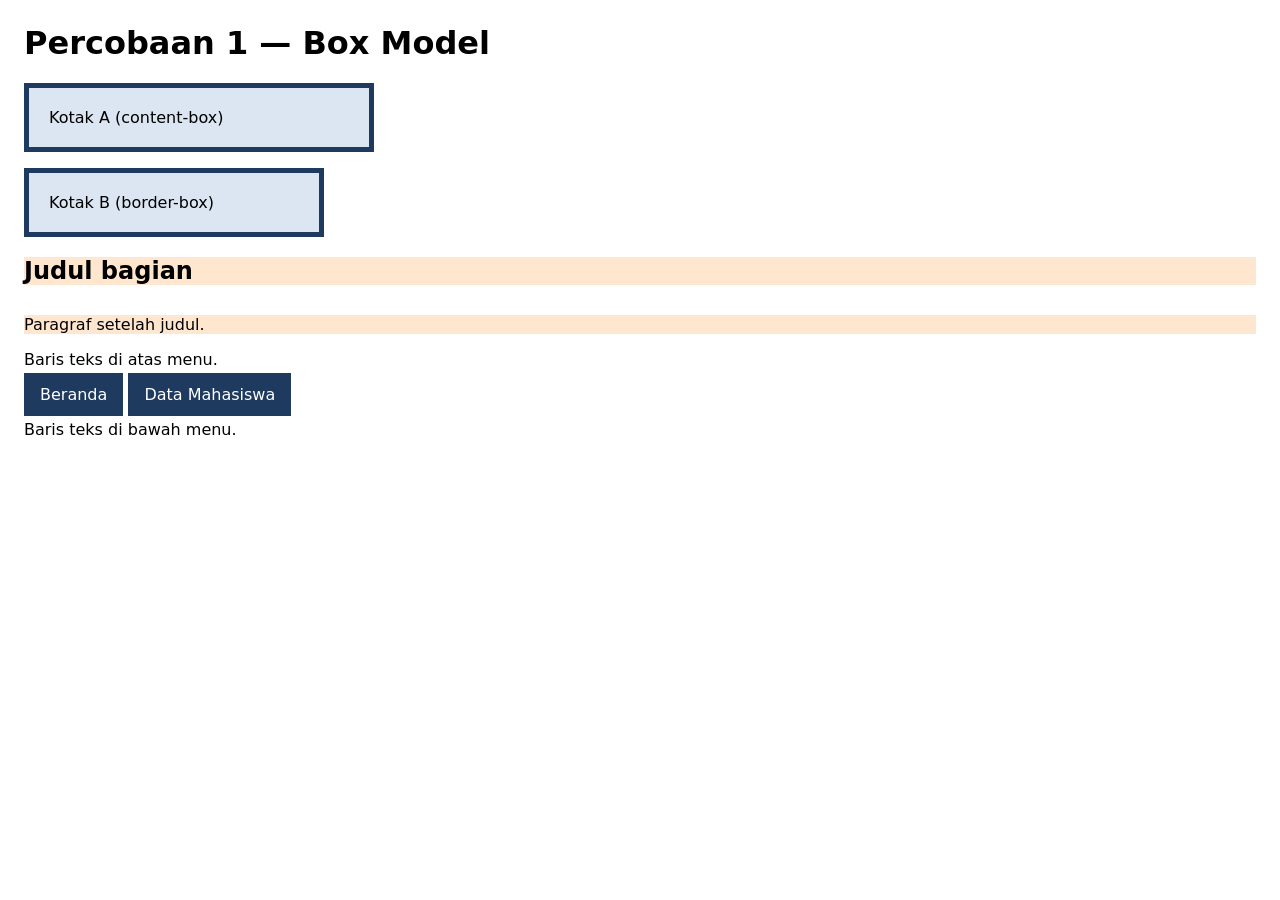
<file: praktikum-05/p1-boxmodel/index.html>
<!DOCTYPE html>
<html lang="id">

<head>
    <meta charset="UTF-8">
    <meta name="viewport" content="width=device-width, initial-scale=1.0">
    <title>P1 — Box Model</title>
    <style>
        body {
            font-family: system-ui, sans-serif;
            margin: 24px;
        }

        /* --- A. box-sizing --- */
        .kotak {
            width: 300px;
            padding: 20px;
            border: 5px solid #1e3a5f;
            background: #dce6f2;
            margin-bottom: 16px;
        }

        .kotak-a {
            box-sizing: content-box;
        }

        .kotak-b {
            box-sizing: border-box;
        }

        /* --- B. margin collapsing --- */
        .judul {
            margin-bottom: 30px;
            background: #ffe7cf;
        }

        .paragraf {
            margin-top: 20px;
            background: #ffe7cf;
        }

        /* --- C. inline vs inline-block --- */
        .menu a {
            padding: 12px 16px;
            background: #1e3a5f;
            color: #fff;
            text-decoration: none;
        }
    </style>
</head>

<body>
    <h1>Percobaan 1 — Box Model</h1>
    <div class="kotak kotak-a">Kotak A (content-box)</div>
    <div class="kotak kotak-b">Kotak B (border-box)</div>
    <section class="uji-collapse">
        <h2 class="judul">Judul bagian</h2>
        <p class="paragraf">Paragraf setelah judul.</p>
    </section>
    <p>Baris teks di atas menu.</p>
    <nav class="menu">
        <a href="#">Beranda</a>
        <a href="#">Data Mahasiswa</a>
    </nav>
    <p>Baris teks di bawah menu.</p>
</body>

</html>
</file>
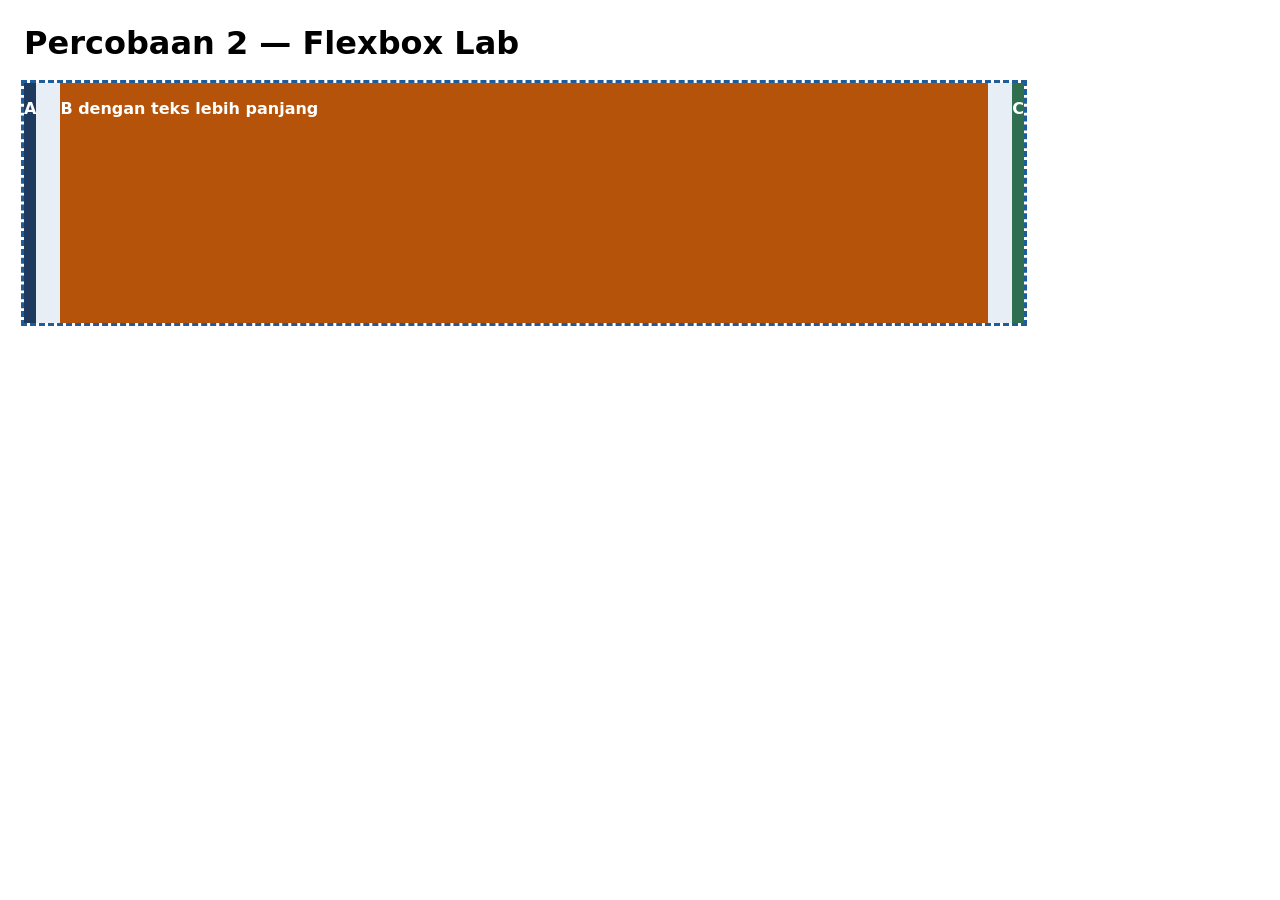
<file: praktikum-05/p2-flexlab/index.html>
<!DOCTYPE html>
<html lang="id">

<head>
    <meta charset="UTF-8">
    <meta name="viewport" content="width=device-width, initial-scale=1.0">
    <title>P2 — Flexbox Lab</title>
    <style>
        * {
            box-sizing: border-box;
        }

        body {
            font-family: system-ui, sans-serif;
            margin: 24px;
        }

        .lab {
            width: 1000px;
            height: 240px;
            /* tinggi tetap agar align-items terlihat */
            outline: 3px dashed #1f5c99;
            /* outline tidak memakan ruang */
            background: #e8eef5;
            /* EKSPERIMEN DIMULAI DI SINI */
            display: flex;
            justify-content: space-evenly;
            flex-wrap: wrap;
            gap: 24px;
        }

        .item {
            padding: 16px 0;
            color: #fff;
            font-weight: 600;
        }

        .a {
            background: #1e3a5f;
        }

        .b {
            background: #b45309;
            flex-grow: 1;
        }

        .c {
            background: #2f6f4f;
            margin-left: auto;
        }
    </style>
</head>

<body>
    <h1>Percobaan 2 — Flexbox Lab</h1>
    <div class="lab">
        <div class="item a">A</div>
        <div class="item b">B dengan teks lebih panjang</div>
        <div class="item c">C</div>
    </div>
</body>

</html
</file>
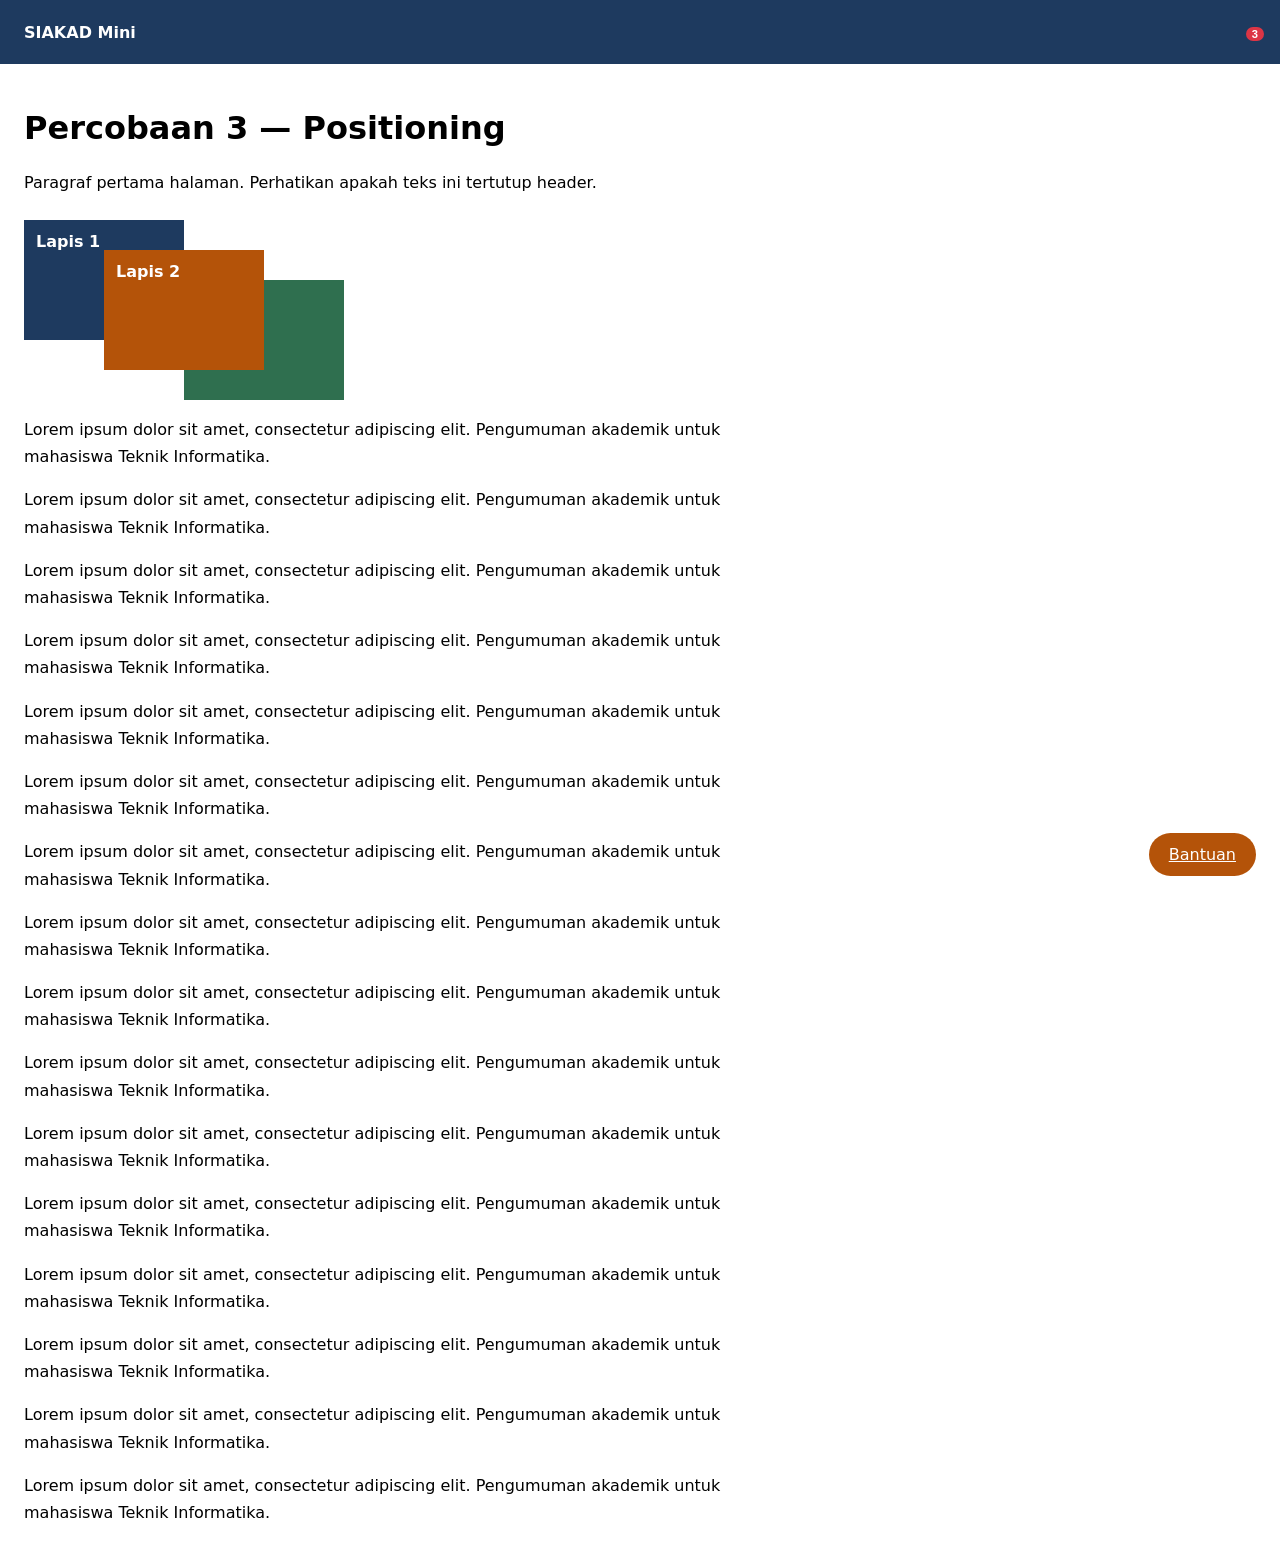
<file: praktikum-05/p3-positioning/index.html>
<!DOCTYPE html>
<html lang="id">

<head>
    <meta charset="UTF-8">
    <meta name="viewport" content="width=device-width, initial-scale=1.0">
    <title>P3 — Positioning</title>
    <style>
        * {
            box-sizing: border-box;
        }

        body {
            margin: 0;
            font-family: system-ui, sans-serif;
        }

        .header {
            position: sticky;
            /* eksperimen 1: ganti ke fixed */
            top: 0;
            z-index: 100;
            height: 64px;
            padding: 0 24px;
            display: flex;
            justify-content: space-between;
            align-items: center;
            background: #1e3a5f;
            color: #fff;
        }

        .notif {
            position: relative;
            /* eksperimen 2: hapus baris ini */
            font-size: 1.5rem;
            background: none;
            border: 0;
        }

        .badge {
            position: absolute;
            top: -4px;
            right: -8px;
            padding: 1px 6px;
            font-size: 0.7rem;
            font-weight: 700;
            color: #fff;
            background: #dc3545;
            border-radius: 999px;
        }

        .isi {
            padding: 24px;
        }

        .isi p {
            max-width: 70ch;
            line-height: 1.7;
        }

        .tumpuk {
            position: relative;
            height: 180px;
            margin-top: 24px;
        }

        .lapis {
            position: absolute;
            width: 160px;
            height: 120px;
            padding: 12px;
            color: #fff;
            font-weight: 600;
        }

        .lapis-1 {
            z-index: 3;
            left: 0;
            top: 0;
            background: #1e3a5f;
        }

        .lapis-2 {
            z-index: 5;
            left: 80px;
            top: 30px;
            background: #b45309;
        }

        .lapis-3 {
            left: 160px;
            top: 60px;
            background: #2f6f4f;
        }

        .chat {
            position: fixed;
            right: 24px;
            bottom: 24px;
            padding: 12px 20px;
            border-radius: 999px;
            background: #b45309;
            color: #fff;
        }
    </style>
</head>

<body>
    <header class="header">
        <strong>SIAKAD Mini</strong>
        <button class="notif" aria-label="Notifikasi, 3 belum dibaca">
            <span class="badge">3</span>
        </button>
    </header>
    <main class="isi">
        <h1>Percobaan 3 — Positioning</h1>
        <p>Paragraf pertama halaman. Perhatikan apakah teks ini tertutup header.</p>
        <div class="tumpuk">
            <div class="lapis lapis-1">Lapis 1</div>
            <div class="lapis lapis-2">Lapis 2</div>
            <div class="lapis lapis-3">Lapis 3</div>
        </div>
        <!-- salin paragraf di bawah ini 15 kali agar halaman bisa digulir -->
        <p>Lorem ipsum dolor sit amet, consectetur adipiscing elit. Pengumuman akademik
            untuk mahasiswa Teknik Informatika.</p>
        <p>Lorem ipsum dolor sit amet, consectetur adipiscing elit. Pengumuman akademik
            untuk mahasiswa Teknik Informatika.</p>
        <p>Lorem ipsum dolor sit amet, consectetur adipiscing elit. Pengumuman akademik
            untuk mahasiswa Teknik Informatika.</p>
        <p>Lorem ipsum dolor sit amet, consectetur adipiscing elit. Pengumuman akademik
            untuk mahasiswa Teknik Informatika.</p>
        <p>Lorem ipsum dolor sit amet, consectetur adipiscing elit. Pengumuman akademik
            untuk mahasiswa Teknik Informatika.</p>
        <p>Lorem ipsum dolor sit amet, consectetur adipiscing elit. Pengumuman akademik
            untuk mahasiswa Teknik Informatika.</p>
        <p>Lorem ipsum dolor sit amet, consectetur adipiscing elit. Pengumuman akademik
            untuk mahasiswa Teknik Informatika.</p>
        <p>Lorem ipsum dolor sit amet, consectetur adipiscing elit. Pengumuman akademik
            untuk mahasiswa Teknik Informatika.</p>
        <p>Lorem ipsum dolor sit amet, consectetur adipiscing elit. Pengumuman akademik
            untuk mahasiswa Teknik Informatika.</p>
        <p>Lorem ipsum dolor sit amet, consectetur adipiscing elit. Pengumuman akademik
            untuk mahasiswa Teknik Informatika.</p>
        <p>Lorem ipsum dolor sit amet, consectetur adipiscing elit. Pengumuman akademik
            untuk mahasiswa Teknik Informatika.</p>
        <p>Lorem ipsum dolor sit amet, consectetur adipiscing elit. Pengumuman akademik
            untuk mahasiswa Teknik Informatika.</p>
        <p>Lorem ipsum dolor sit amet, consectetur adipiscing elit. Pengumuman akademik
            untuk mahasiswa Teknik Informatika.</p>
        <p>Lorem ipsum dolor sit amet, consectetur adipiscing elit. Pengumuman akademik
            untuk mahasiswa Teknik Informatika.</p>
        <p>Lorem ipsum dolor sit amet, consectetur adipiscing elit. Pengumuman akademik
            untuk mahasiswa Teknik Informatika.</p>
        <p>Lorem ipsum dolor sit amet, consectetur adipiscing elit. Pengumuman akademik
            untuk mahasiswa Teknik Informatika.</p>
        
    </main>
    <a href="#" class="chat">Bantuan</a>
</body>

</html>
</file>
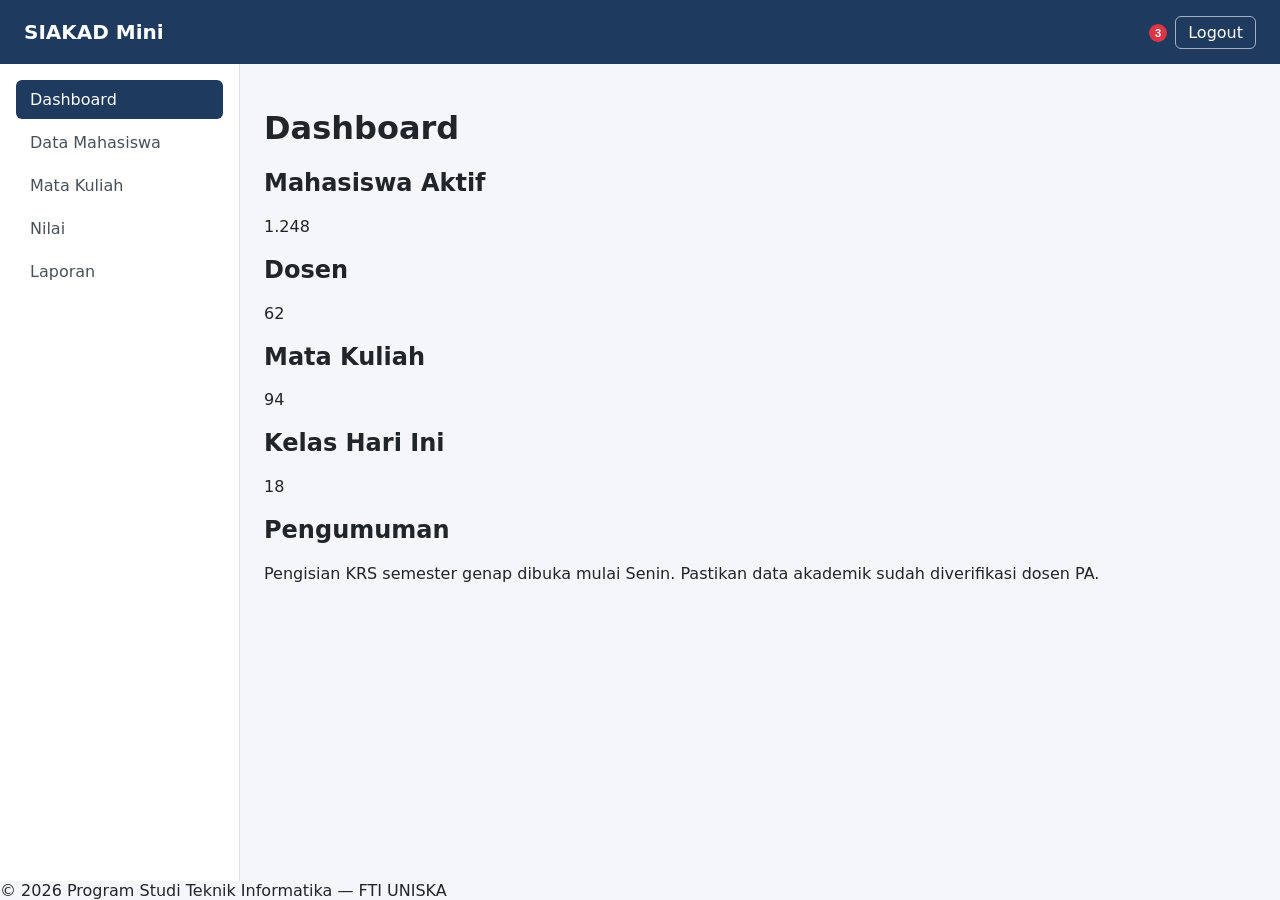
<file: praktikum-05/p4-dashboard/index.html>
<!DOCTYPE html>
<html lang="id">

<head>
    <meta charset="UTF-8">
    <meta name="viewport" content="width=device-width, initial-scale=1.0">
    <title>SIAKAD Mini — Dashboard</title>
    <link rel="stylesheet" href="css/style.css">
</head>

<body>
    <header class="navbar">
        <div class="brand">SIAKAD Mini</div>
        <nav class="nav-kanan">
            <button class="notif" aria-label="Notifikasi, 3 belum dibaca">
                <span class="badge">3</span>
            </button>
            <a href="#" class="logout">Logout</a>
        </nav>
    </header>
    <div class="wrapper">
        <aside class="sidebar">
            <nav class="menu" aria-label="Menu utama">
                <a href="#" class="aktif">Dashboard</a>
                <a href="#">Data Mahasiswa</a>
                <a href="#">Mata Kuliah</a>
                <a href="#">Nilai</a>
                <a href="#">Laporan</a>
            </nav>
        </aside>
        <main class="konten">
            <h1>Dashboard</h1>
            <section class="statistik">
                <article class="kartu">
                    <h2>Mahasiswa Aktif</h2>
                    <p class="angka">1.248</p>
                </article>
                <article class="kartu">
                    <h2>Dosen</h2>
                    <p class="angka">62</p>
                </article>
                <article class="kartu">
                    <h2>Mata Kuliah</h2>
                    <p class="angka">94</p>
                </article>
                <article class="kartu">
                    <h2>Kelas Hari Ini</h2>
                    <p class="angka">18</p>
                </article>
            </section>
            <section class="panel">
                <h2>Pengumuman</h2>
                <p>Pengisian KRS semester genap dibuka mulai Senin. Pastikan data akademik
                    sudah diverifikasi dosen PA.</p>
            </section>
        </main>
    </div>
    <footer class="footer">
        &copy; 2026 Program Studi Teknik Informatika — FTI UNISKA
    </footer>
</body>

</html>
</file>
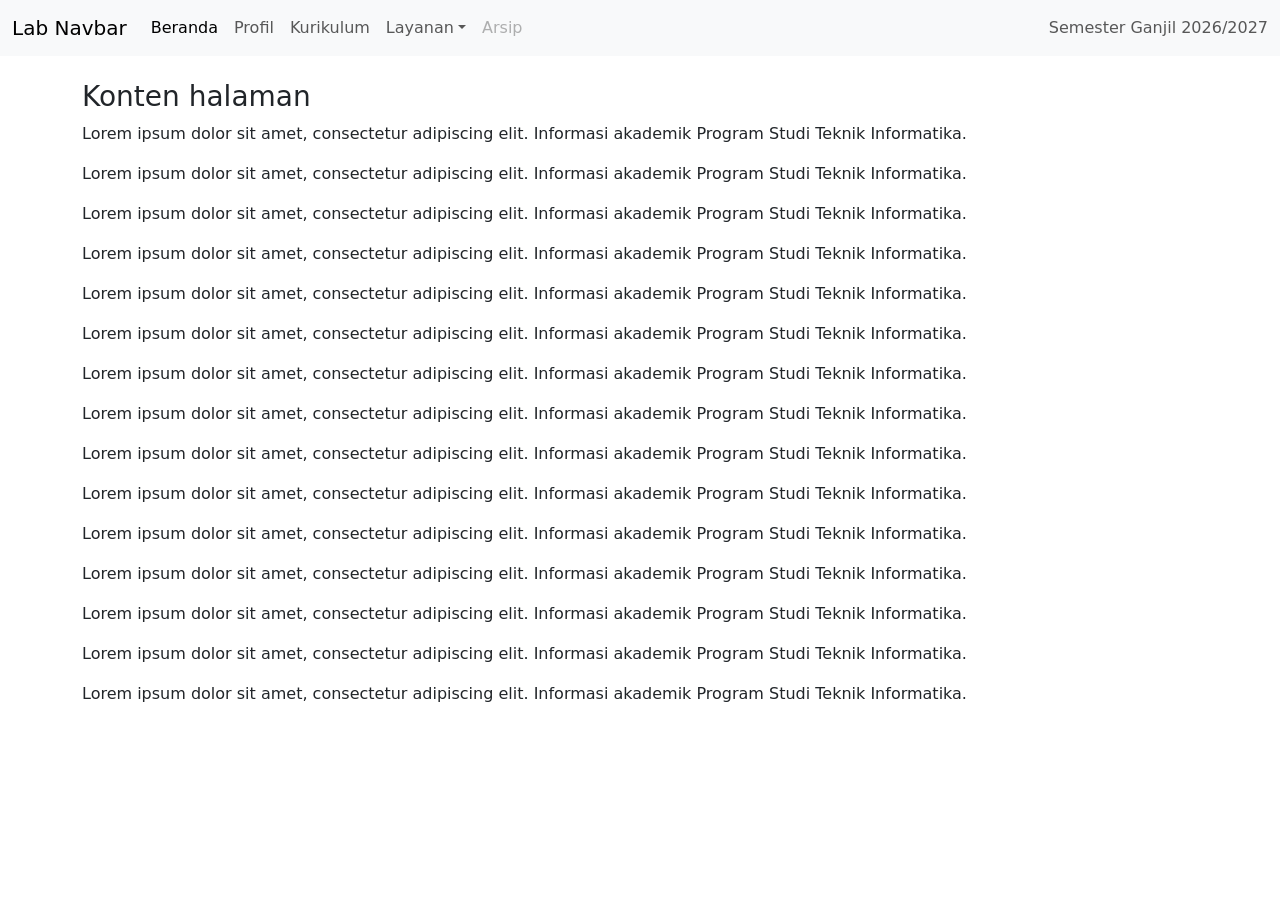
<file: praktikum-10/p1-navbar/index.html>
<!doctype html>
<html lang="id">

<head>
    <meta charset="utf-8">
    <meta name="viewport" content="width=device-width, initial-scale=1">
    <title>Praktikum 10</title>
    <link href="https://cdn.jsdelivr.net/npm/bootstrap@5.3.8/dist/css/bootstrap.min.css" rel="stylesheet" integrity="sha384-sRIl4kxILFvY47J16cr9ZwB07vP4J8+LH7qKQnuqkuIAvNWLzeN8tE5YBujZqJLB" crossorigin="anonymous">
</head>

<body>
    <!-- ISI PERCOBAAN -->
<nav class="navbar navbar-expand-lg bg-body-tertiary">
    <div class="container-fluid">
        <a class="navbar-brand" href="#">Lab Navbar</a>
        <button class="navbar-toggler" type="button" data-bs-toggle="collapse" data-bstarget="#menuLab"
            aria-controls="menuLab" aria-expanded="false" aria-label="Togglenavigation">
            <span class="navbar-toggler-icon"></span>
        </button>
        <div class="collapse navbar-collapse" id="menuLab">
            <ul class="navbar-nav me-auto mb-2 mb-lg-0">
                <li class="nav-item"><a class="nav-link active" aria-current="page" href="#">Beranda</a></li>
                <li class="nav-item"><a class="nav-link" href="#">Profil</a></li>
                <li class="nav-item"><a class="nav-link" href="#">Kurikulum</a></li>
                <li class="nav-item dropdown">
                    <a class="nav-link dropdown-toggle" href="#" role="button" data-bstoggle="dropdown"
                        aria-expanded="false">Layanan</a>
                    <ul class="dropdown-menu">
                        <li><a class="dropdown-item" href="#">KRS Online</a></li>
                        <li><a class="dropdown-item" href="#">E-Learning</a></li>
                        <li>
                            <hr class="dropdown-divider">
                        </li>
                        <li><a class="dropdown-item" href="#">Helpdesk</a></li>
                    </ul>
                </li>
                <li class="nav-item"><a class="nav-link disabled" ariadisabled="true">Arsip</a></li>
            </ul>
            <span class="navbar-text">Semester Ganjil 2026/2027</span>
        </div>
    </div>
</nav>
<main class="container py-4">
    <h1 class="h3">Konten halaman</h1>
    <!-- salin paragraf ini 15 kali agar halaman dapat digulir -->
    <p>Lorem ipsum dolor sit amet, consectetur adipiscing elit. Informasi akademik
        Program Studi Teknik Informatika.</p>
    <p>Lorem ipsum dolor sit amet, consectetur adipiscing elit. Informasi akademik
        Program Studi Teknik Informatika.</p>
    <p>Lorem ipsum dolor sit amet, consectetur adipiscing elit. Informasi akademik
        Program Studi Teknik Informatika.</p>
    <p>Lorem ipsum dolor sit amet, consectetur adipiscing elit. Informasi akademik
        Program Studi Teknik Informatika.</p>
    <p>Lorem ipsum dolor sit amet, consectetur adipiscing elit. Informasi akademik
        Program Studi Teknik Informatika.</p>
    <p>Lorem ipsum dolor sit amet, consectetur adipiscing elit. Informasi akademik
        Program Studi Teknik Informatika.</p>
    <p>Lorem ipsum dolor sit amet, consectetur adipiscing elit. Informasi akademik
        Program Studi Teknik Informatika.</p>
    <p>Lorem ipsum dolor sit amet, consectetur adipiscing elit. Informasi akademik
        Program Studi Teknik Informatika.</p>
    <p>Lorem ipsum dolor sit amet, consectetur adipiscing elit. Informasi akademik
        Program Studi Teknik Informatika.</p>
    <p>Lorem ipsum dolor sit amet, consectetur adipiscing elit. Informasi akademik
        Program Studi Teknik Informatika.</p>
    <p>Lorem ipsum dolor sit amet, consectetur adipiscing elit. Informasi akademik
        Program Studi Teknik Informatika.</p>
    <p>Lorem ipsum dolor sit amet, consectetur adipiscing elit. Informasi akademik
        Program Studi Teknik Informatika.</p>
    <p>Lorem ipsum dolor sit amet, consectetur adipiscing elit. Informasi akademik
        Program Studi Teknik Informatika.</p>
    <p>Lorem ipsum dolor sit amet, consectetur adipiscing elit. Informasi akademik
        Program Studi Teknik Informatika.</p>
    <p>Lorem ipsum dolor sit amet, consectetur adipiscing elit. Informasi akademik
        Program Studi Teknik Informatika.</p>
</main>
    <script src="https://cdn.jsdelivr.net/npm/bootstrap@5.3.8/dist/js/bootstrap.bundle.min.js" integrity="sha384-FKyoEForCGlyvwx9Hj09JcYn3nv7wiPVlz7YYwJrWVcXK/BmnVDxM+D2scQbITxI" crossorigin="anonymous"></script>
</body>

</html>
</file>
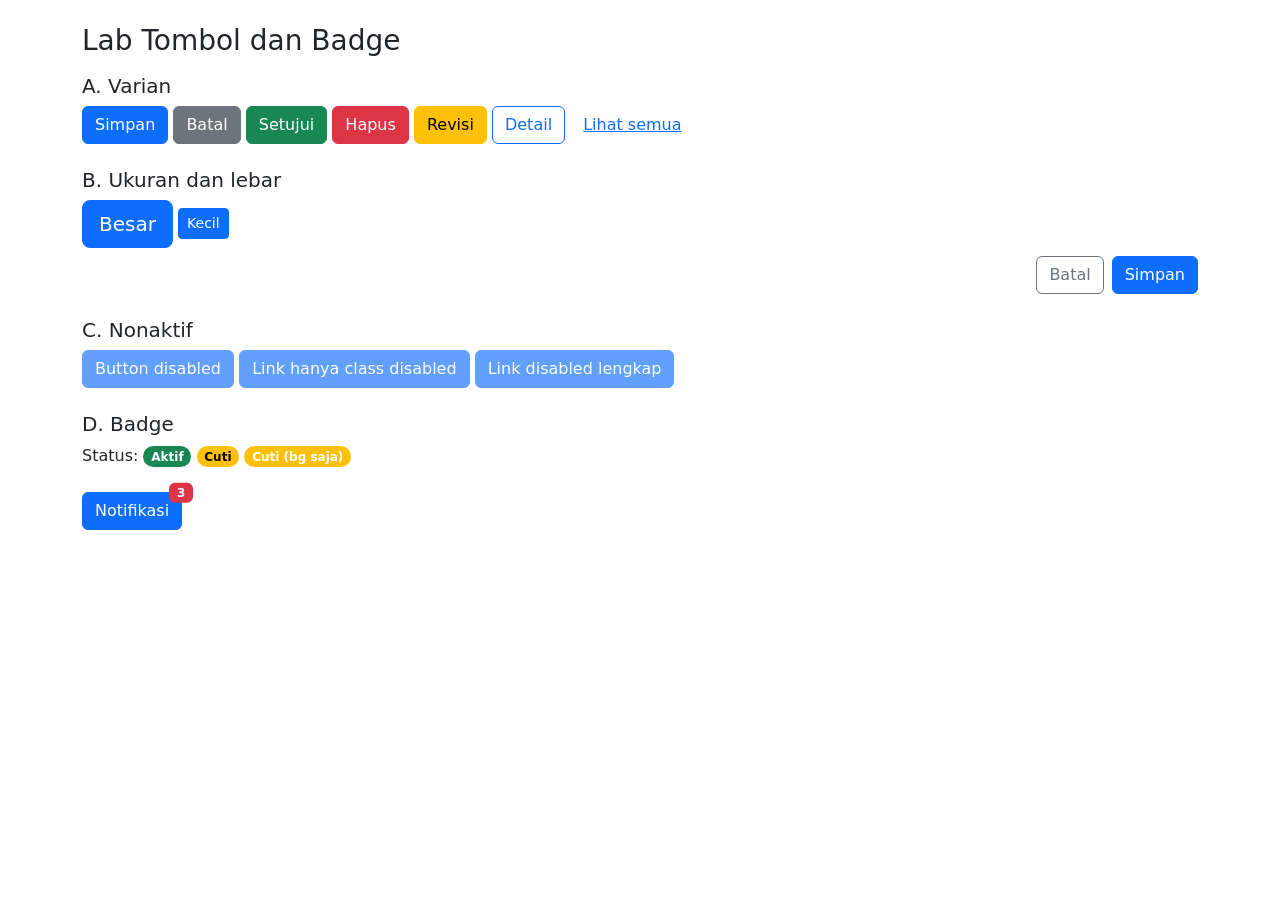
<file: praktikum-10/p2-tombol/index.html>
<!doctype html>
<html lang="id">

<head>
    <meta charset="utf-8">
    <meta name="viewport" content="width=device-width, initial-scale=1">
    <title>Praktikum 10</title>
    <link href="https://cdn.jsdelivr.net/npm/bootstrap@5.3.8/dist/css/bootstrap.min.css" rel="stylesheet" integrity="sha384-sRIl4kxILFvY47J16cr9ZwB07vP4J8+LH7qKQnuqkuIAvNWLzeN8tE5YBujZqJLB" crossorigin="anonymous">
</head>

<body>
    <!-- ISI PERCOBAAN -->
    <main class="container py-4">
        <h1 class="h3 mb-3">Lab Tombol dan Badge</h1>
        <h2 class="h5">A. Varian</h2>
        <button type="button" class="btn btn-primary">Simpan</button>
        <button type="button" class="btn btn-secondary">Batal</button>
        <button type="button" class="btn btn-success">Setujui</button>
        <button type="button" class="btn btn-danger">Hapus</button>
        <button type="button" class="btn btn-warning">Revisi</button>
        <button type="button" class="btn btn-outline-primary">Detail</button>
        <button type="button" class="btn btn-link">Lihat semua</button>
        <h2 class="h5 mt-4">B. Ukuran dan lebar</h2>
        <button type="button" class="btn btn-primary btn-lg">Besar</button>
        <button type="button" class="btn btn-primary btn-sm">Kecil</button>
        <div class="d-grid gap-2 d-md-flex justify-content-md-end mt-2">
            <button type="button" class="btn btn-outline-secondary">Batal</button>
            <button type="submit" class="btn btn-primary">Simpan</button>
        </div>
        <h2 class="h5 mt-4">C. Nonaktif</h2>
        <button type="button" class="btn btn-primary" disabled>Button disabled</button>
        <a href="#" class="btn btn-primary disabled">Link hanya class disabled</a>
        <a class="btn btn-primary disabled" role="button" aria-disabled="true">Link
            disabled lengkap</a>
        <h2 class="h5 mt-4">D. Badge</h2>
        <p>Status: <span class="badge rounded-pill text-bg-success">Aktif</span>
            <span class="badge rounded-pill text-bg-warning">Cuti</span>
            <span class="badge rounded-pill bg-warning">Cuti (bg saja)</span>
        </p>
        <button type="button" class="btn btn-primary position-relative mt-2">
            Notifikasi
            <span class="position-absolute top-0 start-100 translate-middle badge roundedpill bg-danger">
                3 <span class="visually-hidden">notifikasi belum dibaca</span>
            </span>
        </button>
    </main>
    <script src="https://cdn.jsdelivr.net/npm/bootstrap@5.3.8/dist/js/bootstrap.bundle.min.js" integrity="sha384-FKyoEForCGlyvwx9Hj09JcYn3nv7wiPVlz7YYwJrWVcXK/BmnVDxM+D2scQbITxI" crossorigin="anonymous"></script>
</body>

</html>
</file>
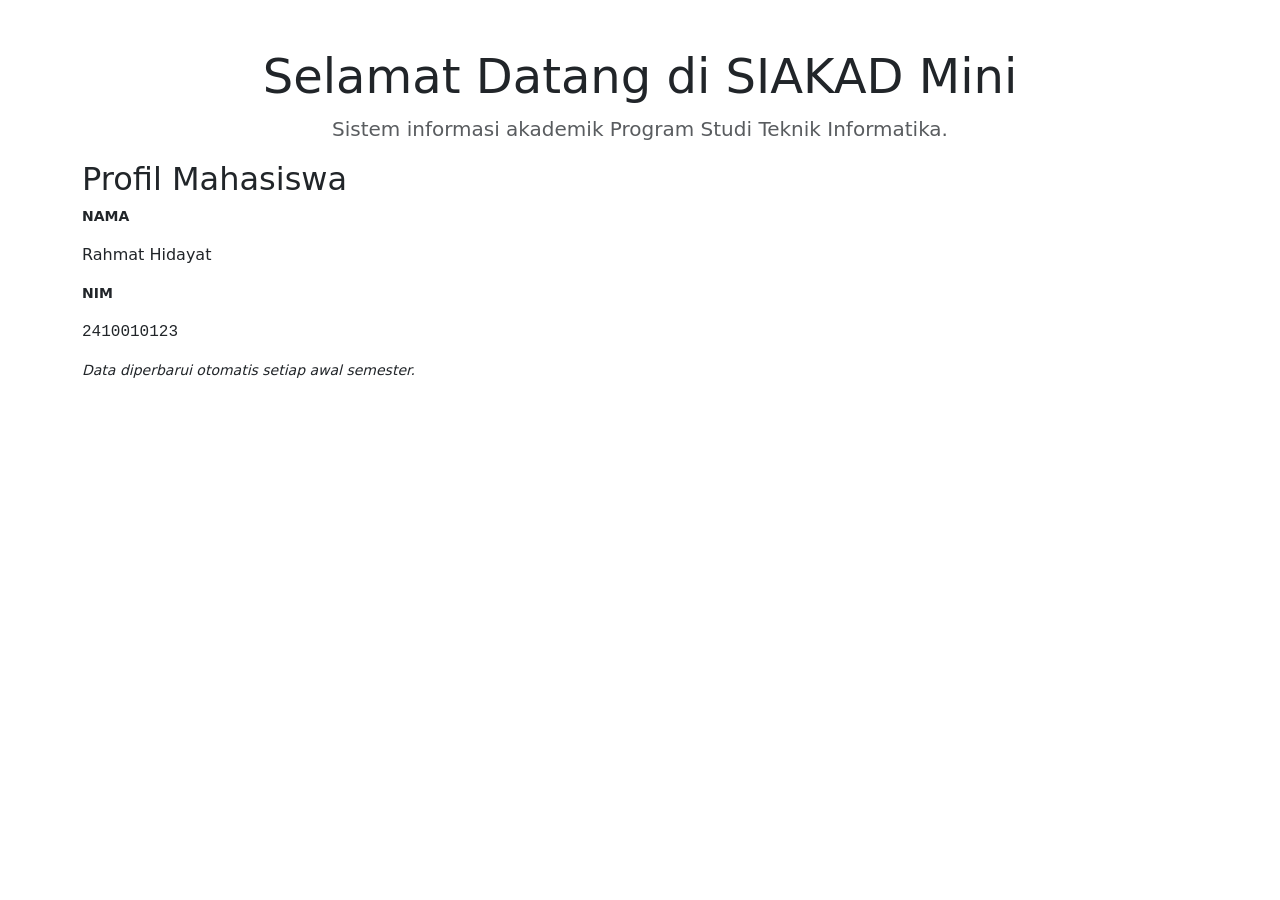
<file: praktikum-10/p3-tipografi/index.html>
<!doctype html>
<html lang="id">

<head>
    <meta charset="utf-8">
    <meta name="viewport" content="width=device-width, initial-scale=1">
    <title>Praktikum 10</title>
    <link href="https://cdn.jsdelivr.net/npm/bootstrap@5.3.8/dist/css/bootstrap.min.css" rel="stylesheet" integrity="sha384-sRIl4kxILFvY47J16cr9ZwB07vP4J8+LH7qKQnuqkuIAvNWLzeN8tE5YBujZqJLB" crossorigin="anonymous">
</head>


<body>
    <!-- ISI PERCOBAAN -->
<main class="container py-5">
    <h1 class="display-5 text-center">Selamat Datang di SIAKAD Mini</h1>
    <p class="lead text-body-secondary text-center">Sistem informasi akademik Program Studi Teknik Informatika.</p>
    <h2>Profil Mahasiswa</h2>
    <p class="text-uppercase fw-bold small">Nama</p>
    <p>Rahmat Hidayat</p>
    <p class="text-uppercase fw-bold small">NIM</p>
    <p class="font-monospace">2410010123</p>
    <p class="small fst-italic">Data diperbarui otomatis setiap awal semester.</p>
</main>
<script src="https://cdn.jsdelivr.net/npm/bootstrap@5.3.8/dist/js/bootstrap.bundle.min.js" integrity="sha384-FKyoEForCGlyvwx9Hj09JcYn3nv7wiPVlz7YYwJrWVcXK/BmnVDxM+D2scQbITxI" crossorigin="anonymous"></script>
</body>

</html>
</file>
<file: praktikum-05/p4-dashboard/css/style.css>
/* ===== 1. Reset & Box Model ===== */
*,
*::before,
*::after {
    box-sizing: border-box;
}

body {
    margin: 0;
    min-height: 100vh;
    display: flex;
    flex-direction: column;
    /* navbar, wrapper, footer vertikal */
    font-family: system-ui, -apple-system, "Segoe UI", Roboto, sans-serif;
    background: #f4f6f9;
    color: #212529;
}

/* ===== 2. Navbar ===== */
.navbar {
    position: sticky;
    top: 0;
    z-index: 100;
    display: flex;
    justify-content: space-between;
    align-items: center;
    height: 64px;
    padding: 0 1.5rem;
    background: #1e3a5f;
    color: #fff;
}

.brand {
    font-size: 1.25rem;
    font-weight: 700;
}

.nav-kanan {
    display: flex;
    align-items: center;
    gap: 1rem;
}

.logout {
    color: #fff;
    text-decoration: none;
    padding: 6px 12px;
    border: 1px solid rgba(255, 255, 255, 0.6);
    border-radius: 6px;
}

/* ===== 3. Badge ===== */
.notif {
    position: relative;
    background: none;
    border: 0;
    font-size: 1.25rem;
    padding: 4px;
    cursor: pointer;
}

.badge {
    position: absolute;
    top: -4px;
    right: -8px;
    min-width: 18px;
    padding: 1px 5px;
    font-size: 0.7rem;
    font-weight: 700;
    line-height: 16px;
    color: #fff;
    background: #dc3545;
    border-radius: 999px;
}

/* ===== 4. Kerangka sidebar + konten ===== */
.wrapper {
    display: flex;
    flex: 1;
}

/* flex: 1 mendorong footer ke bawah */
.sidebar {
    flex: 0 0 240px;
    padding: 1rem;
    background: #fff;
    border-right: 1px solid #dee2e6;
}

.konten {
    flex: 1;
    min-width: 0;
    padding: 1.5rem;
}

.menu {
    display: flex;
    flex-direction: column;
    gap: 4px;
}

.menu a {
    padding: 10px 14px;
    border-radius: 6px;
    color: #495057;
    text-decoration: none;
}

.menu a:hover {
    background: #e9ecef;
}

.menu a.aktif {
    background: #1e3a5f;
    color: #fff;
}

/* ===== 4. Kerangka sidebar + konten ===== */
.wrapper {
    display: flex;
    flex: 1;
}

/* flex: 1 mendorong footer ke bawah */
.sidebar {
    flex: 0 0 240px;
    padding: 1rem;
    background: #fff;
    border-right: 1px solid #dee2e6;
}

.konten {
    flex: 1;
    min-width: 0;
    padding: 1.5rem;
}

.menu {
    display: flex;
    flex-direction: column;
    gap: 4px;
}

.menu a {
    padding: 10px 14px;
    border-radius: 6px;
    color: #495057;
    text-decoration: none;
}

.menu a:hover {
    background: #e9ecef;
}

.menu a.aktif {
    background: #1e3a5f;
    color: #fff;
}

/* ===== 7. Layar <= 768px ===== */
@media (max-width: 768px) {
    .wrapper {
        flex-direction: column;
    }

    .sidebar {
        flex-basis: auto;
        /* basis kini berlaku untuk tinggi */
        border-right: 0;
        border-bottom: 1px solid #dee2e6;
    }

    .menu {
        flex-direction: row;
        flex-wrap: wrap;
    }
}
</file>
